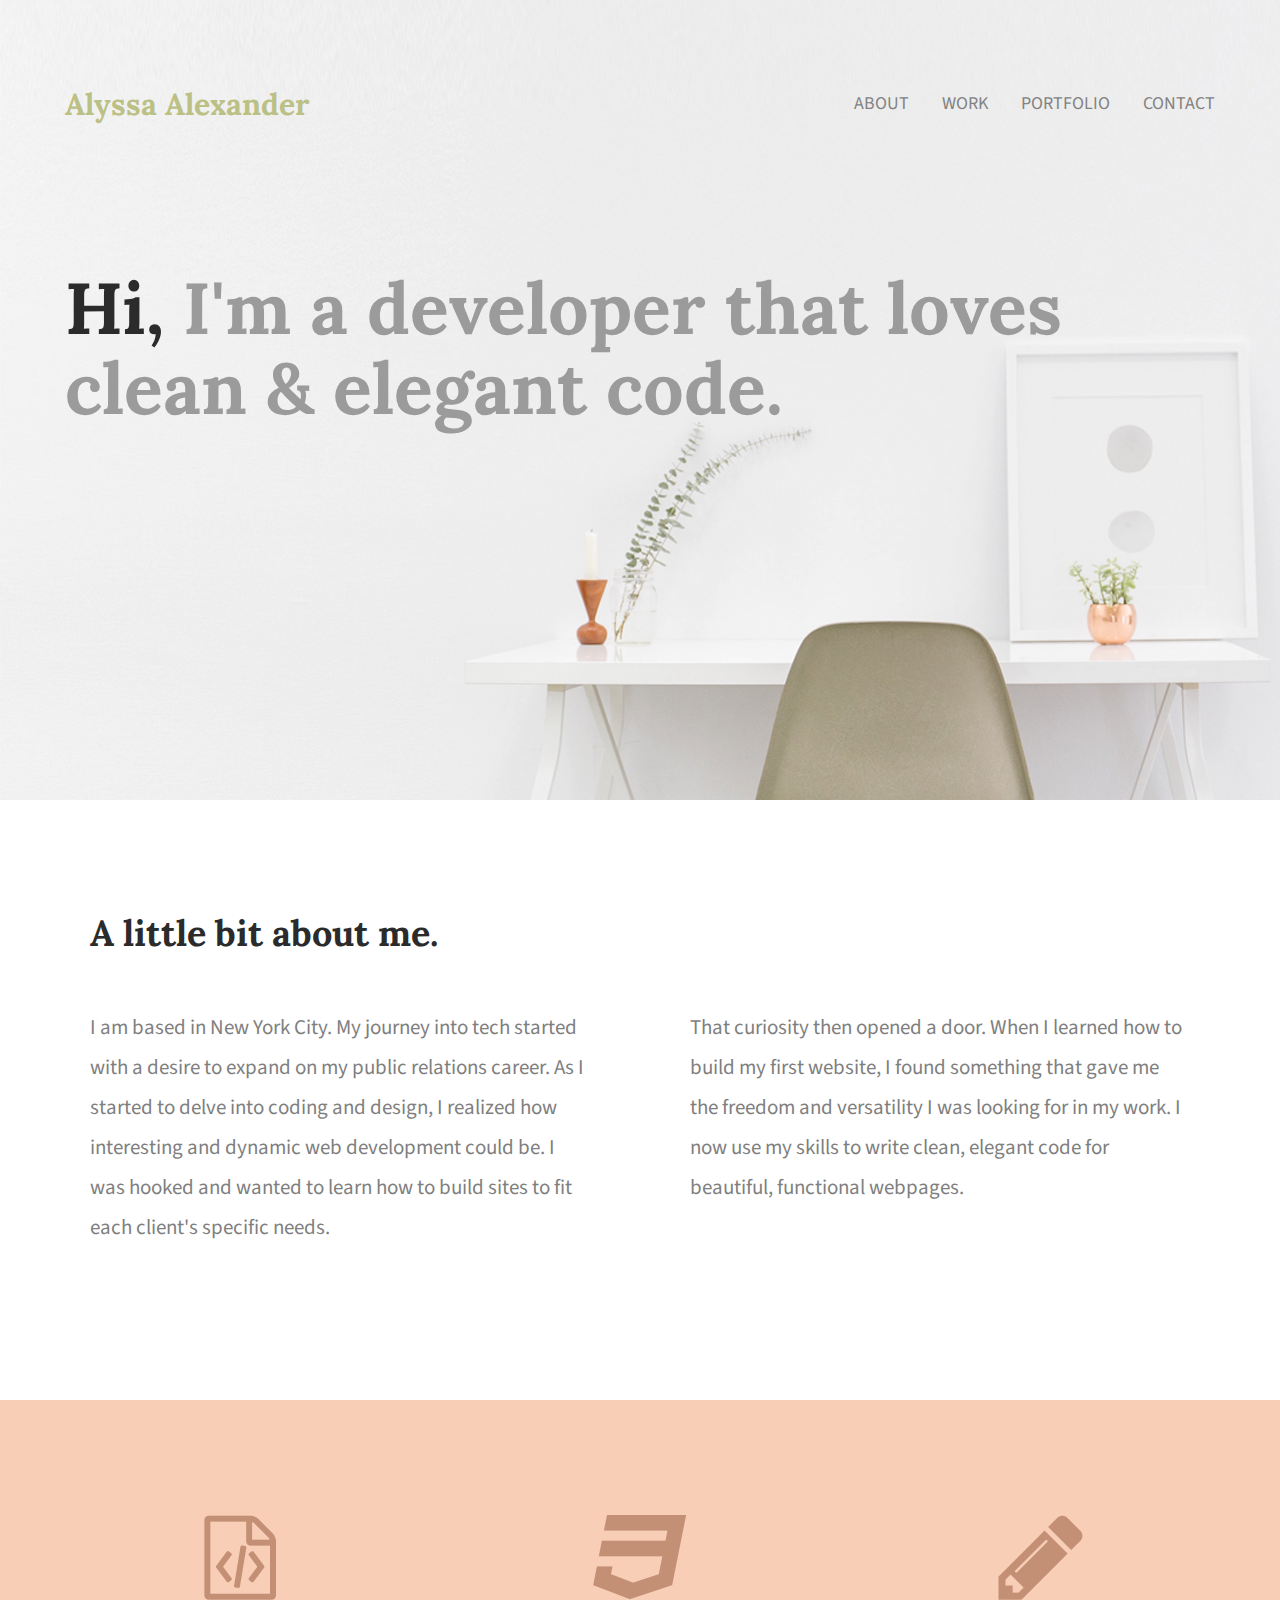
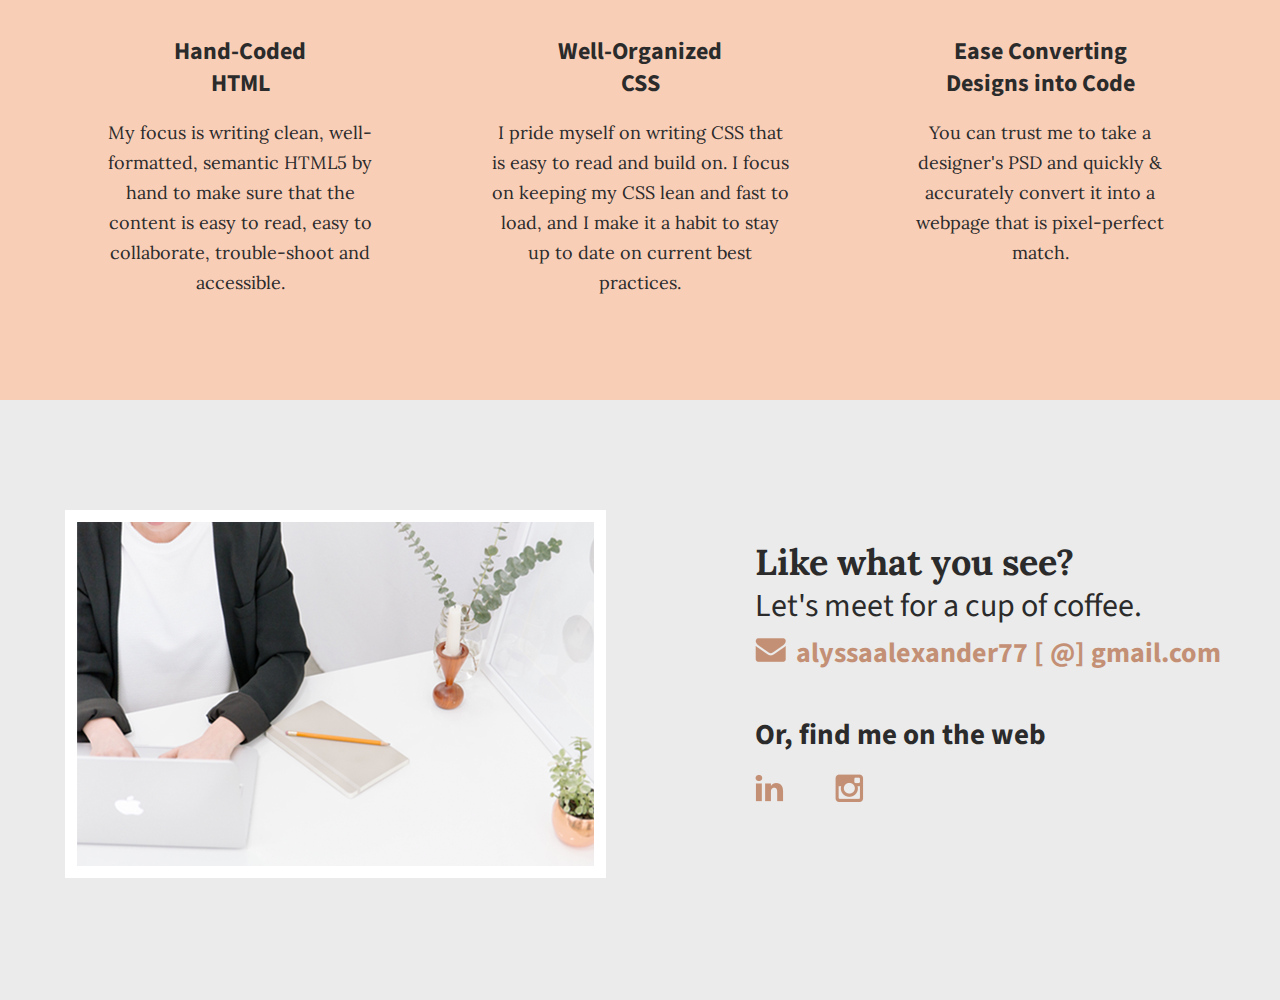
<file: index.html>
<!doctype html>
<html lang="en">
    <head>
        <title>Alyssa Alexander | Portfolio</title>
        <link rel="stylesheet" href="css/normalize.css">
        <link rel="stylesheet" href="css/main.css">
        <link href="https://fonts.googleapis.com/css?family=Lora:400,700|Source+Sans+Pro:400,700" rel="stylesheet">
        <meta charset="utf-8">
    </head>
    <body>
      <header id="home">
        <div class="full-width">
          <div class="half-width">
              <h1>Alyssa Alexander</h1>
                <h2><span>Hi,</span> I'm a developer that loves clean &amp; elegant code.</h2>
          </div>
          <div class="half-width">
            <nav>
              <ul>
                <li><a href="#about">About</a></li>
                <li><a href="#work">Work</a></li>
                <li><a href="portfolio/index.html">Portfolio</a></li>
                <li><a href="#contact">Contact</a></li>
              </ul>
            </nav>
          </div>
        </div>
      </header>
      <main>
        <section id="about">
          <div class="full-width">
            <h2>A little bit about me.</h2>
            <div class="half-width">
              <p>I am based in New York City. My journey into tech started with a desire to expand on my public relations career. As I started to delve into coding and design, I realized how interesting and dynamic web development could be. I was hooked and wanted to learn how to build sites to fit each client's specific needs.</p>
            </div>
            <div class="half-width">
              <p>That curiosity then opened a door. When I learned how to build my first website, I found something that gave me the freedom and versatility I was looking for in my work. I now use my skills to write clean, elegant code for beautiful, functional webpages.</p>
            </div>
          </div>
        </section>
        <section id="work">
          <div class="full-width">
            <div class="third-width">
              <img src="img/html-icon.png" alt="HTML icon" />
              <h3>Hand-Coded<br>HTML</h3>
              <p>My focus is writing clean, well-formatted, semantic HTML5 by hand to make sure that the content is easy to read, easy to collaborate, trouble-shoot and accessible.</p>
            </div>
            <div class="third-width">
              <img src="img/css-icon.png" alt="CSS icon" />
              <h3>Well-Organized CSS</h3>
              <p>I pride myself on writing CSS that is easy to read and build on. I focus on keeping my CSS lean and fast to load, and I make it a habit to stay up to date on current best practices.</p>
            </div>
            <div class="third-width">
              <img src="img/pencil-icon.png" alt="Pencil icon" />
              <h3>Ease Converting Designs into Code</h3>
              <p>You can trust me to take a designer's PSD and quickly & accurately convert it into a webpage that is pixel-perfect match.</p>
            </div>
          </div>
        </section>
        <footer id="contact">
          <div class="full-width">
            <div class="half-width">
              <img id="contact-img" src="img/contact-image.png" alt="Contact image" />
            </div>
            <div id="contact-info" class="half-width">
              <h2>Like what you see?</h2>
              <h3 id="email-header">Let's meet for a cup of coffee.</h3>
              <a href="mailto:alyssaalexander77@gmail.com">
                  <img id="envelope" src="img/envelope.png" alt="Envelope icon" />alyssaalexander77 [ &commat;] gmail.com</a>
              <h3 id="socialmedia-header"> Or, find me on the web</h3>
              <ul>
                <li>
                  <a href="https://www.linkedin.com/in/alexanderalyssa/" target="_blank">
                    <img src="img/linkedin.png" alt="LinkedIn icon" />
                  </a>
                </li>
    <!--        <li>
                  <a href="https://twitter.com/Skillcrush" target="_blank">
                    <img src="img/twitter.png" alt="Twitter icon" />
                  </a>
                </li> -->
                <li>
                  <a href="https://www.instagram.com/alyssaalexander/" target="_blank">
                    <img src="img/instagram.png" alt="Instagram icon" />
                  </a>
                </li>
                <li>
              <!--    <a href="https://github.com/skillcrush" target="_blank">
                    <img src="img/github.png" alt="Github icon" />
                  </a>
                </li> -->
              </ul>
            </div>
          </div>
        </footer>
      </main>
    </body>
</html>
</file>
<file: css/main.css>
/***** BASE STYLES *****/
body {
  color: #2b2b2b;
  font-family: 'Source Sans Pro', sans-serif;
}

h1, h2 {
  font-family: 'Lora', serif;
}

#about, #work, #contact {
    height: 600px;
}

/***** GRID *****/
.full-width {
    width: 1200px;
    margin: 0 auto;
    clear: both;
}

.half-width {
  width: 600px;
  float: left;
}

.third-width {
  width: 400px;
  float: left;
}


/***** HEADER *****/
header {
    height: 800px;
    background: url('../img/hero.png');
    background-size: cover;
}

header h1 {
    padding: 65px 0 65px 25px;
    font-size: 30px;
    font-family: 'Lora', serif;
    color: #bbc085;
}

nav {
    float: right;
    padding: 75px 25px;
}

nav ul li{
    display: inline-block;
}

nav ul li a {
    text-transform: uppercase;
    text-decoration: none;
    font-size: 18px;
    color: #828282;
    padding-left: 30px;
}

header h2 {
    width: 1000px;
    clear: both;
    font-family: 'Lora', serif;
    font-size: 72px;
    line-height: 80px;
    color: #9b9b9b;
    padding: 20px 0 20px 25px;
}

header h2 span {
    color: #2b2b2b;
}

/***** ABOUT *****/
#about .full-width {
    padding: 80px 0;
}

#about h2 {
    font-family: 'Lora', serif;
    font-size: 36px;
    padding-left: 50px;
}

#about p {
    font-size: 21px;
    color: #7f7f7f;
    line-height: 40px;
    padding-left: 50px;
    padding-right: 50px;
}

/***** WORK *****/

#work {
  background-color: #f9ceb7;
  text-align: center;
  clear: both;
}

#work .full-width {
    padding: 115px 0;
}

#work img {
    padding-bottom: 30px;
}

#work h3 {
    font-size: 24px;
    line-height: 32px;
    width: 200px;
    margin: 0 auto;
}

#work p {
    font-family: 'Lora', serif;
    font-size: 18px;
    line-height: 30px;
    padding: 0 50px;
}

/***** CONTACT *****/

#contact {
  background-color: #ebebeb;
}

#contact .full-width {
    padding: 110px 0;
}

#contact img#contact-img {
    margin-left: 25px;
    border: 12px solid #ffffff;
}

#contact h2, #contact #email-header, #contact #socialmedia-header, #contact ul {
    padding-left: 115px;
}
#contact #envelope {
    padding: 0 10px 0 115px;
}

#contact h2 {
    font-family: 'Lora', serif;
    font-size: 36px;
    line-height: 44px;
}
#contact #email-header{
    font-size: 32px;
    font-weight: normal;
    line-height: 44px;
    margin: -30px 0 5px 0;
}
#contact #socialmedia-header {
    font-weight: bold;
    font-size: 29px;
    line-height: 44px;
    margin: 40px 0 0 0;
}
#contact a {
    text-decoration: none;
    color: #c49075;
    font-weight: bold;
    font-size: 28px;
}

#contact ul {
    list-style: none;
}
#contact ul li {
     display: inline-block;
}

#contact ul img {
    font-size: 32px;
    padding-right: 48px;
}
</file>
